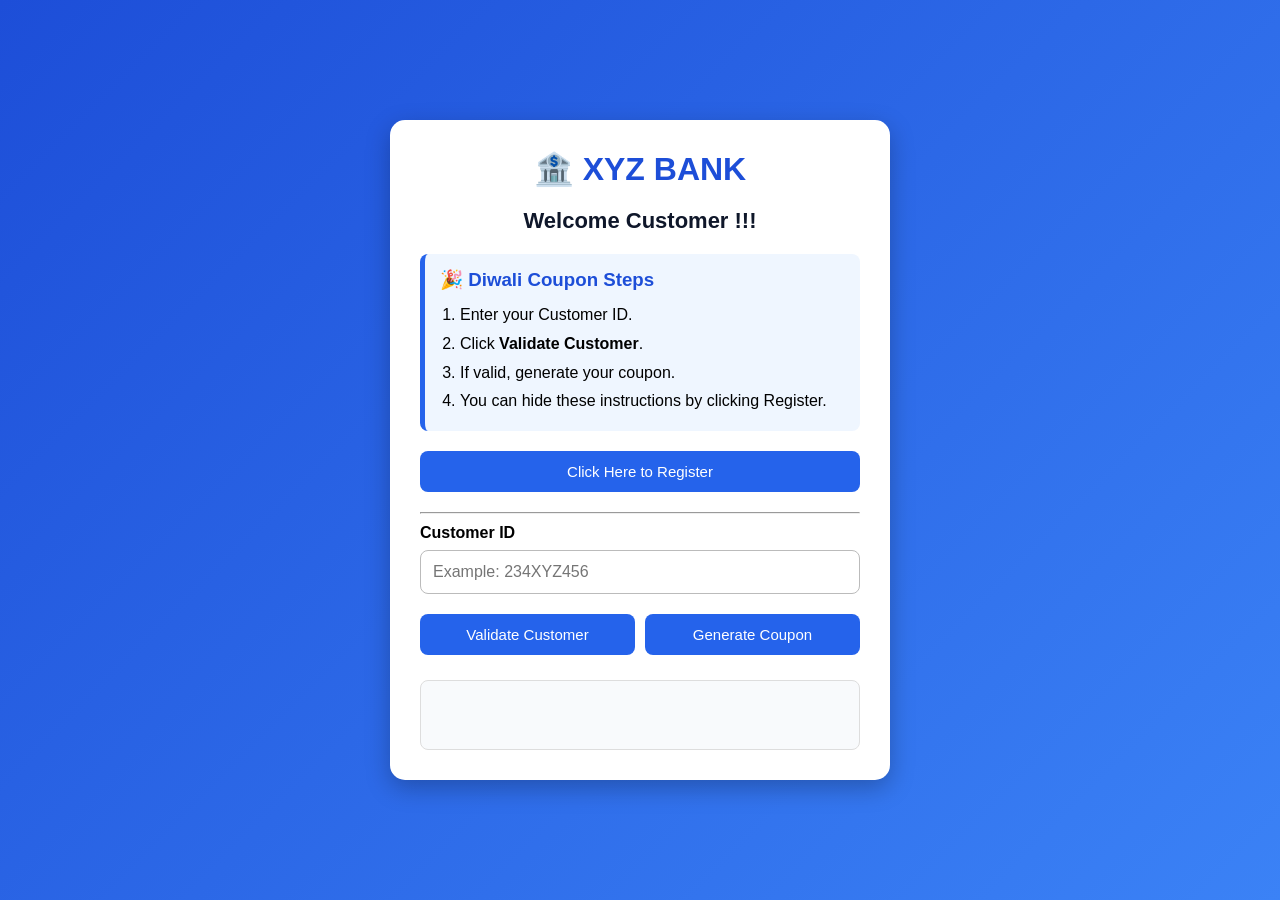
<file: index.html>
<!DOCTYPE html>
<html lang="en">

<head>

    <meta charset="UTF-8">
    <meta name="viewport" content="width=device-width, initial-scale=1.0">

    <title>XYZ Bank - Diwali Coupon</title>

    <link rel="stylesheet" href="style.css">

</head>

<body onload="trigger()">

    <div class="container">

        <h1>🏦 XYZ BANK</h1>

        <p id="hover" class="welcome">
            Welcome Customer !!!
        </p>

        <div id="demo" class="instructions">

            <h3>🎉 Diwali Coupon Steps</h3>

            <ol>
                <li>Enter your Customer ID.</li>
                <li>Click <b>Validate Customer</b>.</li>
                <li>If valid, generate your coupon.</li>
                <li>You can hide these instructions by clicking Register.</li>
            </ol>

        </div>

        <button class="register-btn"
            onclick="hideInstructions()">
            Click Here to Register
        </button>

        <hr>

        <label for="custID">
            Customer ID
        </label>

        <input
            type="text"
            id="custID"
            placeholder="Example: 234XYZ456">

        <div class="button-group">

            <button onclick="validateCustomer()">
                Validate Customer
            </button>

            <button onclick="generateCoupon()">
                Generate Coupon
            </button>

        </div>

        <div id="result" class="result"></div>

    </div>

    <script src="script.js"></script>

</body>

</html>
</file>
<file: style.css>
*{
    margin:0;
    padding:0;
    box-sizing:border-box;
    font-family:Arial, Helvetica, sans-serif;
}

body{
    background:linear-gradient(135deg,#1d4ed8,#3b82f6);
    min-height:100vh;
    display:flex;
    justify-content:center;
    align-items:center;
}

.container{
    width:500px;
    background:white;
    padding:30px;
    border-radius:15px;
    box-shadow:0px 8px 25px rgba(0,0,0,0.25);
}

h1{
    text-align:center;
    color:#1d4ed8;
    margin-bottom:20px;
}

.welcome{
    text-align:center;
    font-size:22px;
    font-weight:bold;
    color:#0f172a;
    margin-bottom:20px;
    cursor:pointer;
}

.instructions{
    background:#eff6ff;
    border-left:5px solid #2563eb;
    padding:15px;
    margin-bottom:20px;
    border-radius:8px;
}

.instructions h3{
    color:#1d4ed8;
    margin-bottom:10px;
}

.instructions ol{
    margin-left:20px;
    line-height:1.8;
}

.register-btn{
    width:100%;
    margin-bottom:20px;
}

label{
    display:block;
    margin-top:10px;
    font-weight:bold;
    margin-bottom:8px;
}

input{
    width:100%;
    padding:12px;
    border-radius:8px;
    border:1px solid #bbb;
    font-size:16px;
}

input:focus{
    outline:none;
    border:2px solid #2563eb;
}

.button-group{
    display:flex;
    gap:10px;
    margin-top:20px;
}

button{
    flex:1;
    padding:12px;
    border:none;
    border-radius:8px;
    background:#2563eb;
    color:white;
    cursor:pointer;
    font-size:15px;
    transition:0.3s;
}

button:hover{
    background:#1d4ed8;
    transform:translateY(-2px);
}

.result{
    margin-top:25px;
    padding:15px;
    border-radius:8px;
    background:#f8fafc;
    font-size:17px;
    min-height:70px;
    border:1px solid #ddd;
}

.success{
    color:green;
    font-weight:bold;
}

.error{
    color:red;
    font-weight:bold;
}
</file>
<file: Assignment-1-Diwali-Coupon/style.css>
*{
    margin:0;
    padding:0;
    box-sizing:border-box;
    font-family:Arial, Helvetica, sans-serif;
}

body{
    background:linear-gradient(135deg,#1d4ed8,#3b82f6);
    min-height:100vh;
    display:flex;
    justify-content:center;
    align-items:center;
}

.container{
    width:500px;
    background:white;
    padding:30px;
    border-radius:15px;
    box-shadow:0px 8px 25px rgba(0,0,0,0.25);
}

h1{
    text-align:center;
    color:#1d4ed8;
    margin-bottom:20px;
}

.welcome{
    text-align:center;
    font-size:22px;
    font-weight:bold;
    color:#0f172a;
    margin-bottom:20px;
    cursor:pointer;
}

.instructions{
    background:#eff6ff;
    border-left:5px solid #2563eb;
    padding:15px;
    margin-bottom:20px;
    border-radius:8px;
}

.instructions h3{
    color:#1d4ed8;
    margin-bottom:10px;
}

.instructions ol{
    margin-left:20px;
    line-height:1.8;
}

.register-btn{
    width:100%;
    margin-bottom:20px;
}

label{
    display:block;
    margin-top:10px;
    font-weight:bold;
    margin-bottom:8px;
}

input{
    width:100%;
    padding:12px;
    border-radius:8px;
    border:1px solid #bbb;
    font-size:16px;
}

input:focus{
    outline:none;
    border:2px solid #2563eb;
}

.button-group{
    display:flex;
    gap:10px;
    margin-top:20px;
}

button{
    flex:1;
    padding:12px;
    border:none;
    border-radius:8px;
    background:#2563eb;
    color:white;
    cursor:pointer;
    font-size:15px;
    transition:0.3s;
}

button:hover{
    background:#1d4ed8;
    transform:translateY(-2px);
}

.result{
    margin-top:25px;
    padding:15px;
    border-radius:8px;
    background:#f8fafc;
    font-size:17px;
    min-height:70px;
    border:1px solid #ddd;
}

.success{
    color:green;
    font-weight:bold;
}

.error{
    color:red;
    font-weight:bold;
}
</file>
